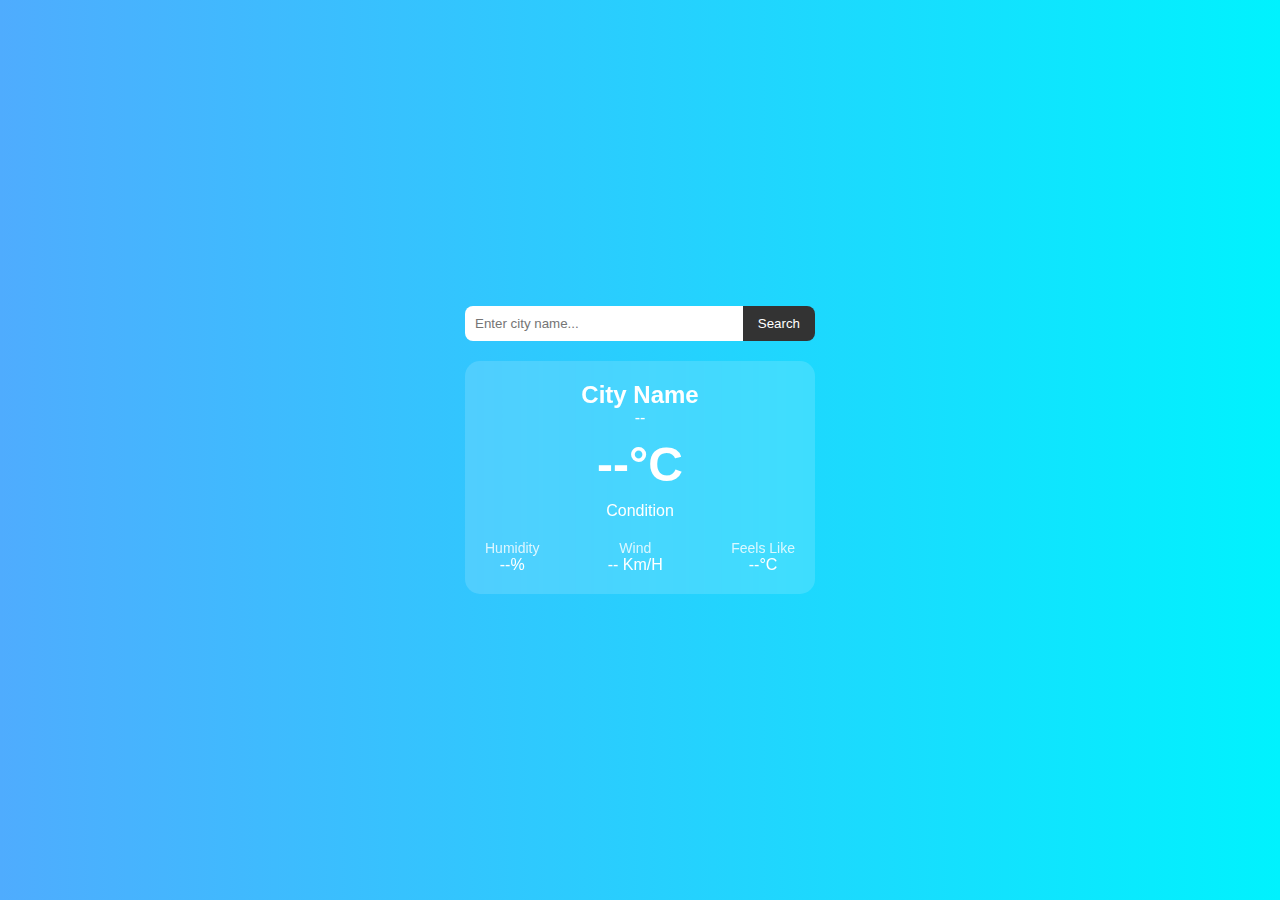
<file: Advance JS/Weather API/index.html>
<!DOCTYPE html>
<html lang="en">
<head>
  <meta charset="UTF-8">
  <meta name="viewport" content="width=device-width, initial-scale=1.0">
  <title>Weather App</title>
  <link rel="stylesheet" href="style.css">
</head>
<body>

  <div class="container">
    
    <!-- Search -->
    <div class="search-box">
      <input type="text" id="cityInput" placeholder="Enter city name...">
      <button id="searchBtn">Search</button>
    </div>

    <!-- Weather Card -->
    <div class="weather-card">

      <h2 id="cityName">City Name</h2>
      <p id="date">--</p>

      <div class="weather-main">
        <h1 id="temp">--°C</h1>
        <p id="condition">Condition</p>
      </div>

      <div class="weather-details">
        <div class="detail">
          <p>Humidity</p>
          <span id="humidity">--%</span>
        </div>

        <div class="detail">
          <p>Wind</p>
          <span id="wind">-- km/h</span>
        </div>

        <div class="detail">
          <p>Feels Like</p>
          <span id="feelsLike">--°C</span>
        </div>
      </div>

    </div>

  </div>

  <div id="errorblock">  </div>

  <script src="script.js"></script>
</body>
</html>
</file>
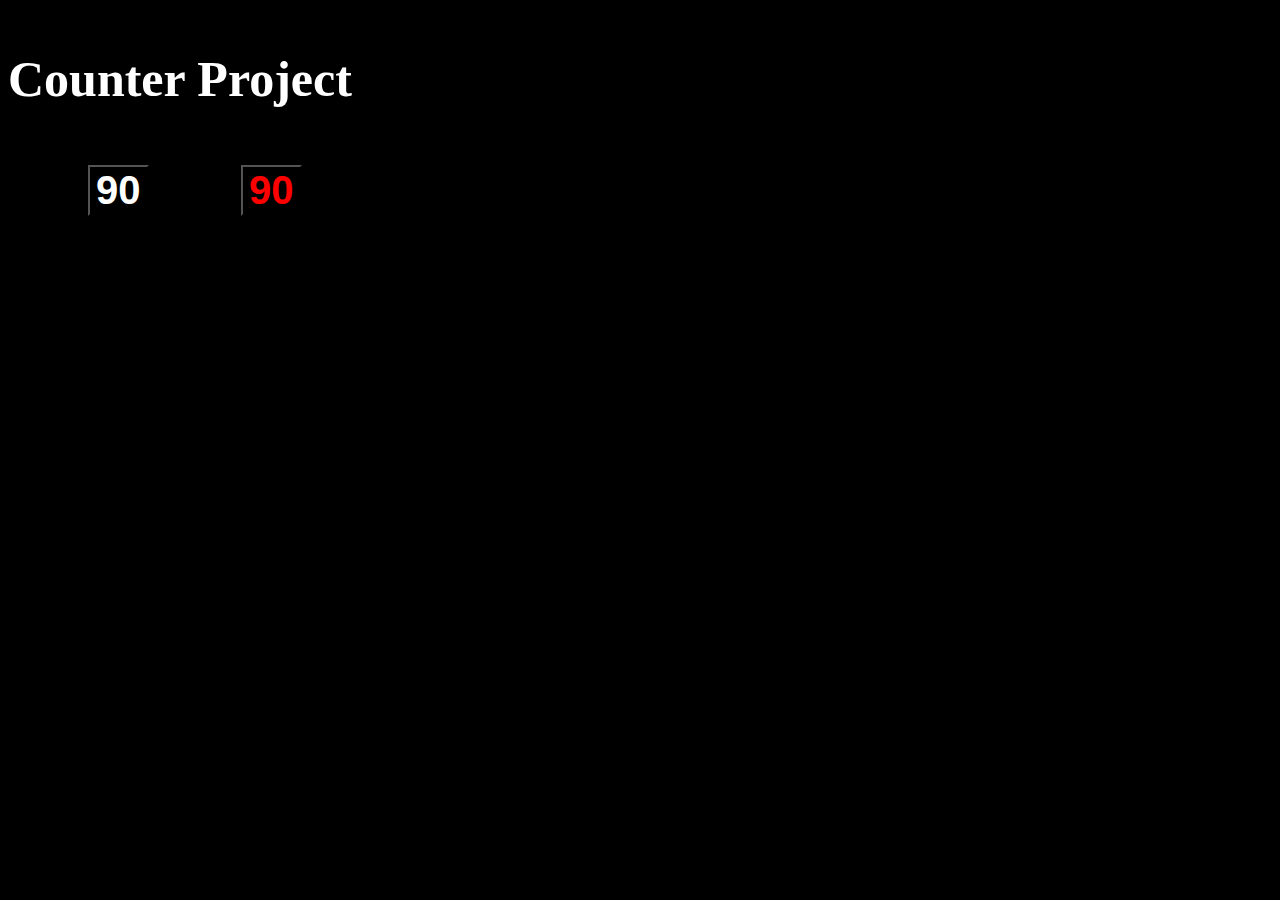
<file: DOM/L1/index.html>
<!DOCTYPE html>
<html lang="en">
<head>
    <meta charset="UTF-8">
    <meta name="viewport" content="width=device-width, initial-scale=1.0">
    <title>Document</title>
    <link rel="stylesheet" href="style.css">
    <script src="script.js" defer></script>
</head>
<body>
    <h3>Counter Project</h3>
    <button id="inc" class="num">9</button>
    <button id="dec" class="num">9</button>
    
</body>
</html>
</file>
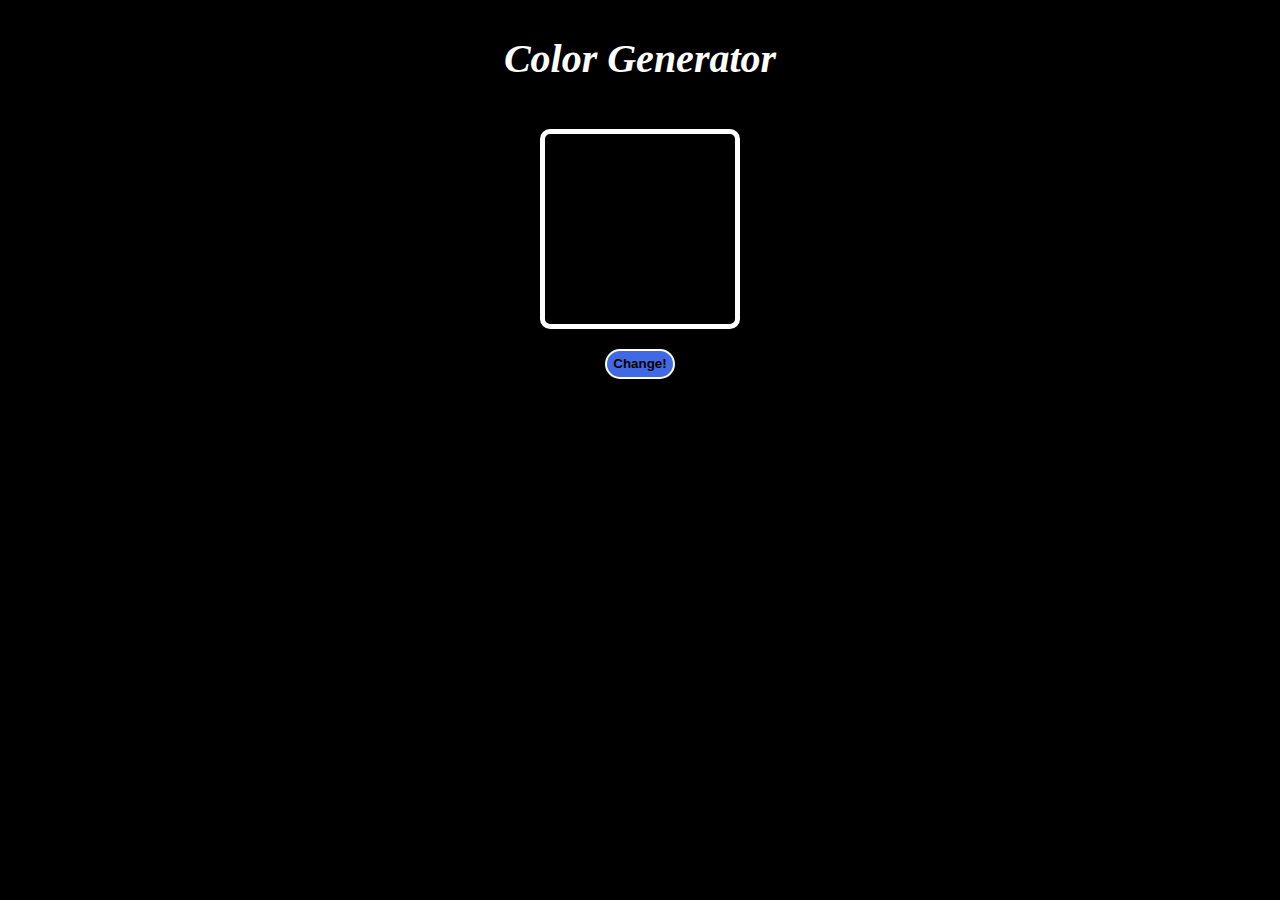
<file: DOM/L2/index.html>
<!DOCTYPE html>
<html lang="en">
<head>
    <meta charset="UTF-8">
    <meta name="viewport" content="width=device-width, initial-scale=1.0">
    <title>Document</title>
    <link rel="stylesheet" href="style.css">
    <script src="script.js" defer></script>
</head>
<body>
    <h1>Color Generator</h1>
    <button id="box"></button>
    <button id="changebutton">Change!</button>
</body>
</html>
</file>
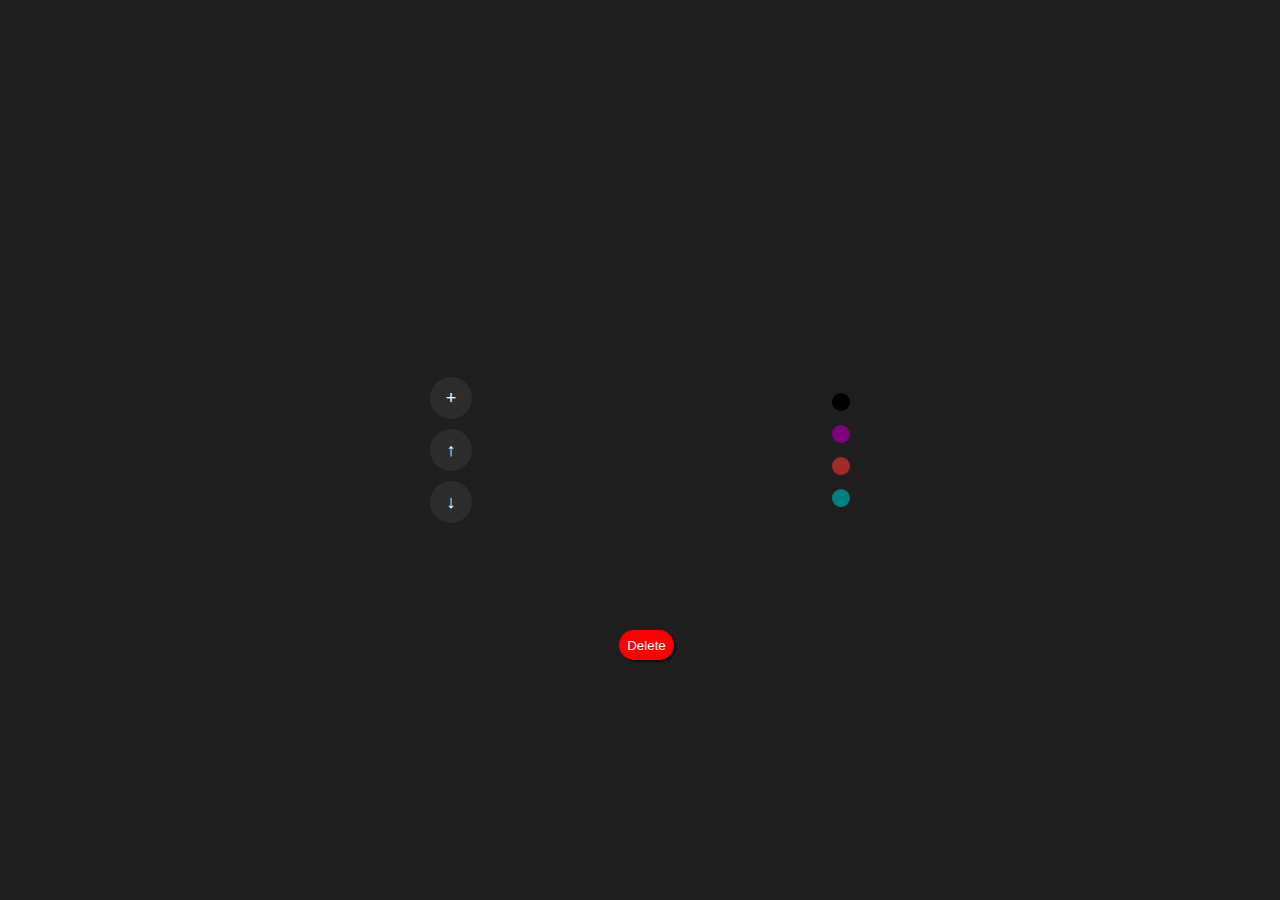
<file: Projects/Call Notes App/index.html>
<!DOCTYPE html>
<html lang="en">
<head>
    <meta charset="UTF-8">
    <meta name="viewport" content="width=device-width, initial-scale=1.0">
    <title>Notes UI</title>
    <link rel="stylesheet" href="style.css">
</head>
<body>
    
    <div class="note-container">

        <!-- LEFT BUTTONS -->
        <div class="left-icons">
            <button id="add-btn">+</button>
            <button id="up-btn">↑</button>
            <button id="down-btn">↓</button>
        </div>


        <!-- CARD STACK -->
        <div class="stack" id="stack">
            <!-- cards will be created with JS -->
        </div>


        <!-- COLOR SELECTOR -->
        <div class="right-colors">
            <div class="color black"></div>
            <div class="color purple"></div>
            <div class="color brown"></div>
            <div class="color teal"></div>
        </div>


        <!-- FORM (HIDDEN INITIALLY) -->
        <form class="form-container" id="form">
            <h2>New Call</h2>

            <label>Image URL</label>
            <input required type="text" id="image" placeholder="https://example.com/photo.jpg">

            <label>Full Name</label>
            <input required type="text" id="name" placeholder="Enter full name">

            <label>Home Town</label>
            <input required type="text" id="town" placeholder="Enter home town">

            <label>Purpose</label>
            <input required type="text" id="purpose" placeholder="e.g. Quick appointment note">


            <label>Category</label>
            <div class="category">
                <input type="radio" name="category" id="emergency">
                <label for="emergency" class="tag red">Emergency</label>

                <input type="radio" name="category" id="important">
                <label for="important" class="tag orange">Important</label>

                <input type="radio" name="category" id="urgent">
                <label for="urgent" class="tag purple">Urgent</label>

                <input type="radio" name="category" id="norush">
                <label for="norush" class="tag gray">No Rush</label>
            </div>

            <input type="submit" value="Create Note" class="create-btn">
            <input type="submit" value="Close" class="close-btn">

        </form>
        <button id="delete">Delete</button>
    </div>

    

    <script src="script.js"></script>
</body>
</html>
</file>
<file: Advance JS/Weather API/style.css>
* {
  margin: 0;
  padding: 0;
  box-sizing: border-box;
  font-family: Arial, sans-serif;
}

body {
  height: 100vh;
  background: linear-gradient(to right, #4facfe, #00f2fe);
  display: flex;
  align-items: center;
  justify-content: center;
}

.container {
  width: 350px;
}

/* Search Box */
.search-box {
  display: flex;
  margin-bottom: 20px;
}

.search-box input {
  flex: 1;
  padding: 10px;
  border: none;
  outline: none;
  border-radius: 8px 0 0 8px;
}

.search-box button {
  padding: 10px 15px;
  border: none;
  background: #333;
  color: white;
  cursor: pointer;
  border-radius: 0 8px 8px 0;
}

/* Weather Card */
.weather-card {
text-transform: capitalize;
  background: rgba(255, 255, 255, 0.15);
  backdrop-filter: blur(10px);
  padding: 20px;
  border-radius: 15px;
  color: white;
  text-align: center;
}

.weather-main h1 {
  font-size: 48px;
  margin: 10px 0;
}

.weather-details {
  display: flex;
  justify-content: space-between;
  margin-top: 20px;
}

.detail {
  text-align: center;
}

.detail p {
  font-size: 14px;
  opacity: 0.8; 
}

#errorblock{
    position: absolute;
    bottom: 75%;
    display: flex;
    justify-content: center;
    align-items: center;
    z-index: 999;
    width: auto;
    height: auto;
    padding: 10px;
    display: none;
    background-color: rgba(79, 172, 254, 0.8);
    border-radius: 10px;
    color: white;
    text-align: center;
}
</file>
<file: DOM/L1/style.css>
*{
    background-color: black;
    color:white;
    font-size: 50px;
    font-weight: bolder;
}

.num{
    margin-left: 80px;
    font-size: 40px;
}

#inc{
    color:royalblue;
}

#dec{
    color:royalblue;
}
</file>
<file: DOM/L2/style.css>
body{
    background-color: black;
    display: flex;
    align-items:center;
    justify-content:center;
    gap: 20px;
    flex-direction: column;
}

h1{
    color: white;
    font-size: 40px;
    font-weight: bold;
    font-style: oblique;
}

#changebutton{
    height: 30px;
    width: 70px;
    padding: 0px 0px;
    background-color:royalblue;
    border: 2px solid white;
    font-size: smaller;
    font-weight: 600;
    border-radius: 15px;
    cursor: pointer;
}

#box{
    background-color:rgb(0,0,0);
    height: 200px;
    width: 200px;
    border: 5px solid white;
    border-radius: 10px;
}

button:active{
    background-color: pink;
    scale: 0.95;
}
</file>
<file: Projects/Call Notes App/style.css>
/* =========================
GLOBAL RESET
========================= */

*{
    margin:0;
    padding:0;
    box-sizing:border-box;
    font-family:Arial, Helvetica, sans-serif;
}

body{
    height:100vh;
    background:#1e1e1e;

    display:flex;
    justify-content:center;
    align-items:center;
}



/* =========================
MAIN LAYOUT
========================= */

.note-container{
    display:flex;
    align-items:center;
    gap:40px;
    position:relative;
}



/* =========================
LEFT CONTROL BUTTONS
========================= */

.left-icons{
    display:flex;
    flex-direction:column;
    gap:10px;
}

.left-icons button{
    width:42px;
    height:42px;

    border-radius:50%;
    border:none;

    background:#2d2d2d;
    color:white;
    font-size:18px;

    cursor:pointer;
    transition:0.2s;
}

.left-icons button:hover{
    background:#3a3a3a;
}



/* =========================
CARD STACK
========================= */

.stack{
    width:280px;
    height:360px;
}

.stack{
    position:relative;
}

.card:nth-child(1){ z-index:3; }
.card:nth-child(2){ transform:translateY(10px) scale(0.96); z-index:2; }
.card:nth-child(3){ transform:translateY(20px) scale(0.92); z-index:1; }

.card:nth-child(n+4){
    display:none;
}


/* =========================
COLOR SELECTOR
========================= */

.right-colors{
    display:flex;
    flex-direction:column;
    gap:14px;
}

.color{
    width:18px;
    height:18px;
    border-radius:50%;
    cursor:pointer;
}

.black{background:black;}
.purple{background:purple;}
.brown{background:brown;}
.teal{background:teal;}



/* =========================
FORM CONTAINER
========================= */

.form-container{
    position:absolute;

    top:0;
    left:-340px;

    width:320px;
    padding:25px;

    background:white;
    border-radius:16px;

    box-shadow:0 10px 30px rgba(0,0,0,0.25);

    display:none;
    transform:scale(0.9);
}

.form-container h2{
    margin-bottom:15px;
}



/* =========================
FORM INPUTS
========================= */

.form-container label{
    display:block;
    margin-top:12px;
    font-size:14px;
}

.form-container input[type="text"]{
    width:100%;
    margin-top:6px;

    padding:10px;

    border-radius:8px;
    border:1px solid #ddd;
}



/* =========================
CATEGORY TAGS
========================= */

.category{
    display:flex;
    flex-wrap:wrap;
    gap:10px;
    margin-top:10px;
}

.category input{
    display:none;
}

.tag{
    padding:6px 12px;

    border-radius:20px;
    border:2px solid;

    font-size:13px;
    cursor:pointer;
}



/* CATEGORY COLORS */

.red{
    border-color:#ff4d4d;
    color:#ff4d4d;
}

.orange{
    border-color:#ff9f43;
    color:#ff9f43;
}

.purple{
    border-color:#7d5fff;
    color:#7d5fff;
}

.gray{
    border-color:#bbb;
    color:#777;
}



/* SELECTED CATEGORY */

.category input:checked + .tag{
    background: red;
    color:white;
}



/* =========================
FORM BUTTONS
========================= */

.create-btn{
    margin-top:20px;
    width:100%;
    padding:10px;

    border:none;
    border-radius:8px;

    background:black;
    color:white;

    cursor:pointer;
}

.close-btn{
    margin-top:10px;
    width:100%;
    padding:10px;

    border:none;
    border-radius:8px;

    background:#ff3b4f;
    color:white;

    cursor:pointer;
}

/* =========================
CARD
========================= */

.card{
    width:260px;
    background:#2b2b2b;
    color:white;

    border-radius:14px;
    overflow:hidden;

    box-shadow:0 12px 30px rgba(0,0,0,0.4);

    position:absolute;
}


/* =========================
PROFILE IMAGE
========================= */

.profile{
    width:100%;
    height:140px;
    overflow:hidden;
}

.profile img{
    width:100%;
    height:100%;
    object-fit:cover;
}



/* =========================
NAME
========================= */

.card h3{
    font-size:20px;
    padding:14px 16px 0 16px;
}



/* =========================
INFO SECTION
========================= */

.info{
    padding:8px 16px;
}

.info div{
    margin-top:6px;
}

.info p{
    font-size:12px;
    color:#bdbdbd;
}

.info span{
    font-size:15px;
}



/* =========================
ACTIONS
========================= */

.actions{
    display:flex;
    gap:10px;

    padding:14px 16px 18px 16px;
}

.actions button{
    border:none;
    padding:6px 12px;

    border-radius:16px;
    cursor:pointer;

    font-size:13px;
}



/* CALL BUTTON */

.call{
    background:black;
    color:white;
}



/* MESSAGE BUTTON */

.message{
    background:transparent;
    color:white;
    border:1px solid rgba(255,255,255,0.4);
}

.color.active{
    border: 3px solid white;
    transform: scale(1.2);
}

#delete{
    height: 30px;
    width: 55px;
    position: absolute;
    left: 45%;
    top: 100%;
    background-color: red;
    border: none;
    border-radius: 20px;
    box-shadow: 2px 2px 1px rgba(0,0,0,0.7);
    z-index: 10;
    cursor: pointer;
    color: white;
}

.active-card{
    outline: 3px solid white;
}
</file>
